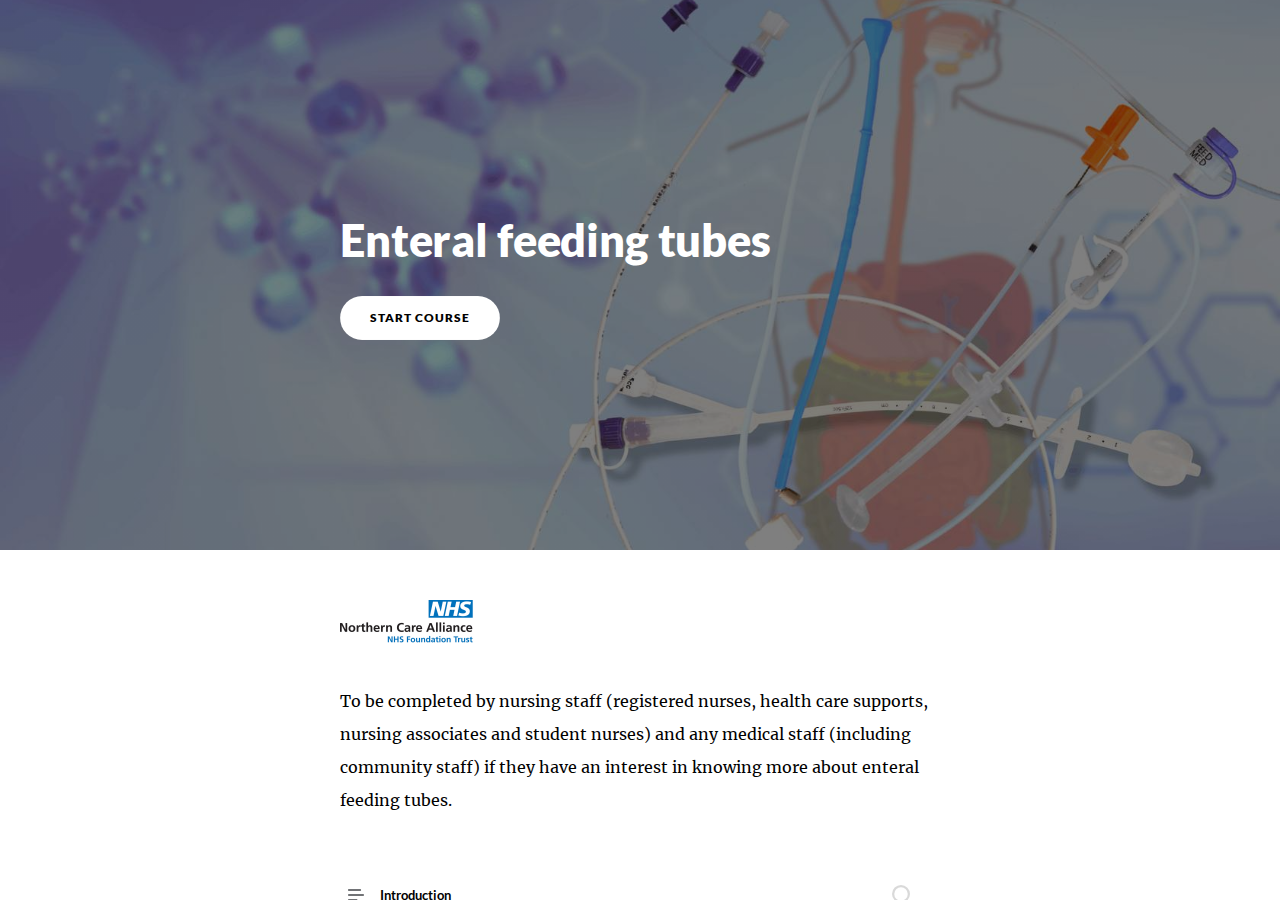
<file: scormcontent/index.html>
<!DOCTYPE html>
<html lang="en" class="">
  <head>
    <meta http-equiv="X-UA-Compatible" content="IE=edge,chrome=1">
    <meta name="viewport" content="width=device-width, initial-scale=1">
    <meta charset="utf-8">

    <title>Enteral feeding tubes</title>

    <link type="text/css" rel="stylesheet" href="lib/icomoon.css">
    <script type="text/javascript" src="lib/player-0.0.11.min.js"></script>
    <script type="text/javascript" src="lib/lzwcompress.js"></script>

    <!-- Resize Hack -->
    <script type="text/javascript">
      window.resizeTo(screen.width, screen.height);
    </script>
    
    <!--[if lt IE 9]>
    <script src="//html5shiv.googlecode.com/svn/trunk/html5.js"></script>
    <![endif]-->

    <script id="__ENTRY__" type="application/json">
      {".js":["rise/5fb36339.js"]}
    </script>

    <script id="__REMOTE_ENTRIES__" type="application/json">
      {"mondrian":{".js":["mondrian/entry.js"]}}
    </script>

    <script>
      (function() {
        const jsonp = {}

        function loadModule(manifest) {
          const p = []

          if (manifest['.css'] != null) {
            for (var idx = 0; idx < manifest['.css'].length; idx++) {
              p.push(new Promise((resolve, reject) => {
                var link = document.createElement('link')
                link.onload = resolve
                link.onerror = reject
                link.rel = 'stylesheet'
                link.href = 'lib/' + manifest['.css'][idx]
                document.body.appendChild(link)
              }))
            }
          }

          if (manifest['.js'] != null) {
            for (var idx = 0; idx < manifest['.js'].length; idx++) {
              p.push(new Promise((resolve, reject) => {
                var script = document.createElement('script')
                script.onload = resolve
                script.onerror = reject
                script.src = 'lib/' + manifest['.js'][idx]
                document.body.appendChild(script)
              }))
            }
          }

          return Promise.all(p)
        }

        function deserialize(str) {
          const buffer = Uint8Array.from(atob(str), c => c.charCodeAt(0))
          const json = new TextDecoder().decode(buffer)
          const result = JSON.parse(json)
          return result
        }

        function __loadEntry() {
          return loadModule(JSON.parse(document.getElementById('__ENTRY__').textContent))
        }

        function __loadRemoteEntry(name) {
          const manifest = JSON.parse(document.getElementById('__REMOTE_ENTRIES__').textContent)
          if (manifest[name] == null) throw new Error(`Missing manifest for remote entry "${name}".`)
          return loadModule(manifest[name])
        }
        
        async function __loadJsonp(id, path) {
          try {
            return await new Promise((resolve, reject) => {
              try {
                jsonp[id] = resolve
                const script = document.createElement('script')
                script.onerror = reject
                script.src = `./${path}`
                document.head.appendChild(script)
              } catch (err) {
                reject(err)
              }
            })
          } finally {
            delete jsonp[id]
          }
        }

        function __resolveJsonp(id, data) {
          const resolve = jsonp[id]
          if (typeof resolve !== 'function') {
            throw new Error(`Could not load JSONP "${id}"`)
          }
          resolve(data)
        }

        async function __fetchCourse(name) {
          name = name == null ? window.i18n.default : name
          if (!window.i18n.available.includes(name)) {
            console.warn(`Could not load locale "${name}"`)
            name = window.i18n.available[0]
          }
          const encoded = await __loadJsonp(`course:${name}`, `locales/${name}.js`)
          const courseData = deserialize(encoded)
          return courseData
        }

        window.__loadEntry = __loadEntry
        window.__loadRemoteEntry = __loadRemoteEntry
        window.__loadJsonp = __loadJsonp
        window.__resolveJsonp = __resolveJsonp
        window.__fetchCourse = __fetchCourse
      })()
    </script>
  </head>
  <body>
    <div id="app"></div>
    <script>
  (function(root) {
    window.i18n = {"available":["und"],"default":"und"};
    window.partnerContent = [];

    var quizId = "-vk8diAaHQw1lq8Pche9AUD4ayJHzVeY";
    var storylineId = null;
    var completionPercentage = 100;
    var reporting = 'passed-incomplete';

    var LMSProxySelections = [
      'CommitData',
      'ConcedeControl', // Gives control back to the LMS
      'CreateResponseIdentifier', // Create question response
      'Finish',
      'GetDataChunk',  // Retrieve stringified object with lesson progress
      'GetStatus', // Get Current Status
      'MatchingResponse', // Interaction - Question Type
      'RecordFillInInteraction', // Interaction - Question Type
      'RecordMatchingInteraction', // Interaction - Question Type
      'RecordMultipleChoiceInteraction', // Interaction - Question Type
      'ResetStatus', // Reset the Status
      'SetBookmark',   // Set identifier for bookmark
      'SetDataChunk',  // Set a stringified object with lesson progress
      'SetFailed', // Tell LMS user Failed course
      'SetPassed', // Tell LMS user Passed the course
      'SetReachedEnd', // Tell LMS user completed course
      'SetScore', // Report Users Score to the LMS (for Pass and fail)
      'WriteToDebug',
    ];

    function HookCommit() {
  LMSProxyFuncs.WriteToDebug('Commit strategy detected a reason to commit! Forcing a commit to the LMS.');
  LMSProxyFuncs.CommitData();
}

const ProxyHooks = {

  'SetFailed': HookCommit,
  'SetPassed': HookCommit,
  'SetReachedEnd': HookCommit,
  'SetScore': HookCommit,

  'RecordMultipleChoiceInteraction': HookCommit,
  'RecordMatchingInteraction': HookCommit,
  'RecordFillInInteraction': HookCommit,
  'MatchingResponse': HookCommit,
};

function hookProxy(funcName) {
  if(ProxyHooks[funcName]) {
    return ProxyHooks[funcName]();
  }

  return;
}

var LMSProxyFuncs = pick(LMSProxySelections, window.parent, Function.prototype);

function noAPIFunction (funcName) {
  return function () {
    console.log('Warning: Course was unable to find the LMS API for ' + funcName + '. Course may have been launched from scormcontent/index.html, or the course package is not within an LMS. Saving of student data will not occur.');
  }
}

var initProxy = function() {
  return Object.keys(LMSProxyFuncs).reduce(function(newProxy, funcName) {
    if (LMSProxyFuncs[funcName].toString().length < 35) {
      noAPIFunction(funcName)();

      if (funcName === 'cmi5') {
        newProxy['cmi5'] = {
          getMasteryScore: noAPIFunction('cmi5.getMasteryScore')
        }
      } else {
        newProxy[funcName] = noAPIFunction(funcName);
      }
      
      return newProxy;
    }

    if (arrayHas(funcName, ['CreateResponseIdentifier', 'MatchingResponse', 'cmi5'])) {
      newProxy[funcName] = LMSProxyFuncs[funcName];
      return newProxy;
    }

    newProxy[funcName] = function () {
      var args = ([]).slice.call(arguments);
      var result = LMSProxyFuncs[funcName].apply(null, args);

      hookProxy(funcName);

      return result;
    }
    return newProxy;
  }, {})
}


    var LMSProxy = initProxy();

    var cache = getLMSData();

    function debounce(fn, delay) {
  var timer = null;

  return function () {
    var context = this, args = arguments;
    clearTimeout(timer);
    timer = setTimeout(function () {
      fn.apply(context, args);
    }, delay);
  };
}

function compress(data) {
  try {
    return JSON.stringify({
      v: 2,
      d: lzwCompress.pack(JSON.stringify(data)),
      cpv: "2mnMQOVN"
    });
  } catch(e) {
    return '';
  }
}

function decompress(stringData) {
  try {
    const data = JSON.parse(stringData);

    return data.d
      ? JSON.parse(lzwCompress.unpack(data.d))
      : data;
  } catch(e) {
    return {};
  }
}

function assign(target) {
  if (target === undefined || target === null) {
    throw new TypeError('assign: Cannot convert undefined or null to object');
  }

  var output = Object(target);

  for (var index = 1; index < arguments.length; index++) {
    var source = arguments[index];
    if (source !== undefined && source !== null) {
      for (var nextKey in source) {
        if (source.hasOwnProperty(nextKey)) {
          output[nextKey] = source[nextKey];
        }
      }
    }
  }
  return output;
}

function identity(value) {
  return value;
}

function bookmark(id) {
  var url = 'index.html#/lessons/' + id;

  LMSProxy.SetBookmark(url, '');
}

function completeOut(passed, reportParam) {
  var reportType = reportParam || reporting;

  if(passed) {
    switch(reportType) {
      case 'completed-incomplete':
      case 'completed-failed':
        LMSProxy.ResetStatus();
        LMSProxy.SetReachedEnd();
        break;

      case 'passed-incomplete':
      case 'passed-failed':
        LMSProxy.SetPassed();
        LMSProxy.SetReachedEnd();
        break;
    }
  } else {
    switch(reportType) {
      case 'passed-failed':
      case 'completed-failed':
        if(!isPassed()) {
          LMSProxy.SetFailed();
        }
        break;
    }
  }
}

var setDataChunk = debounce(function(data) {
  LMSProxy.SetDataChunk(data);
}, 1000);

function concatLMSData(data) {
  assign(cache, data);
  setDataChunk(compress(cache));
}

function exit() {
  LMSProxy.ConcedeControl();
}

function finish(totalProgress) {
  if (
    quizId === null &&
    storylineId === null &&
    completionPercentage != undefined &&
    totalProgress >= completionPercentage
  ) {
    completeOut(true);
  }
}

function finishQuiz(passed, score, id) {
  if (id == quizId) {
    reportScore(score);
    completeOut(passed);
  }
}

function finishStoryline(id, passed, isQuiz, score) {
  if (id == storylineId) {
    if (isQuiz) {
      reportScore(score);
      completeOut(passed, 'passed-failed');
    } else {
      completeOut(passed);
    }
  }
}

function stripHtml(title) {
  return title.replace(/<(?:.|\n)*?>/gm, '');
}

function shorten(title) {
  return title.charAt(0);
}

function buildResponseIdentifier(response) {
  var title = stripHtml(response.title);
  return LMSProxy.CreateResponseIdentifier(shorten(title), title);
}

function buildMatchingResponse(response) {
  var sourceTitle = stripHtml(response.source.title);
  var targetTitle = stripHtml(response.target.title);

  var source =
    LMSProxy.CreateResponseIdentifier(shorten(sourceTitle), sourceTitle);
  var target =
    LMSProxy.CreateResponseIdentifier(shorten(targetTitle), targetTitle);

  return new LMSProxy.MatchingResponse(source, target);
}

function cleanTitle(title, maxSize) {
  return title.substr(0, maxSize || 20).replace(/\s/g, '_');
}

function titleToId(quiz, question, attempts) {
  return cleanTitle(quiz, 20) + '_' + cleanTitle(question, 230) + '_' + attempts.toString().substr(0,3);
}

function normalizeResult(correct) {
  return correct
    ? window.parent.INTERACTION_RESULT_CORRECT
    : window.parent.INTERACTION_RESULT_WRONG;
}

function reportAnswer(data) {
  var recorder = Function.prototype;
  var response;
  var correctResponses;

  var isCorrect = normalizeResult(data.isCorrect);
  var latency = data.latency;
  var title = data.questionTitle;
  var weighting = 1;
  var strId = titleToId(data.quizTitle, title, data.retryAttempts);

  switch (data.type) {
    case 'MULTIPLE_CHOICE':
    case 'MULTIPLE_RESPONSE':
      response = data.response.map(buildResponseIdentifier);
      correctResponses = data.correctResponse.map(buildResponseIdentifier);
      recorder = LMSProxy.RecordMultipleChoiceInteraction;
      break;

    case 'FILL_IN_THE_BLANK':
      response = data.response;
      correctResponses = data.correctResponse;
      recorder = LMSProxy.RecordFillInInteraction;
      break;

    case 'MATCHING':
      response = data.response.map(buildMatchingResponse);
      correctResponses = data.correctResponse.map(buildMatchingResponse);
      recorder = LMSProxy.RecordMatchingInteraction;
      break;
  }

  recorder(
    strId,
    response,
    isCorrect,
    correctResponses,
    title,
    weighting,
    latency,
    0
  );
}

function getLMSData() {
  var data = null;

  if(!cache) {
    data = LMSProxy.GetDataChunk();

    var result = data
      ? decompress(data)
      : {};

    return result;
  }

  return assign({}, cache);
}

function getProgress(initialProgress) {
  var decodeCourseProgress =
    root.Rise.decodeCourseProgress;

  var progress = assign({}, {
    progress: { lessons: {} }
  }, getLMSData()).progress;

  if(initialProgress) {
    return decodeCourseProgress(initialProgress, progress);
  }

  return progress;
}

function isExport() {
  return true;
}

function isPassed() {
  return LMSProxy.GetStatus() === window.parent.LESSON_STATUS_PASSED;
}

function pick(keys, obj, def) {
  return keys.reduce(function(memo, key) {
    if(obj[key] === undefined) {
      if(def !== undefined) {
        memo[key] = def;
      }
    } else {
      memo[key] = obj[key];
    }

    return memo;
  }, {});
}

function reportScore(score) {
  var highScore = Math.max(getLMSData().score || 0, score);
  concatLMSData({ score: highScore });

  LMSProxy.SetScore(highScore, 100, 0);
}

function resolvePath(path) {
  return ('assets/').concat(path);
}

function resolveFontPath(font) {
  return ('lib/fonts/').concat(font.key.split('/').reverse()[0]);
}

function setLessonProgress(lessonProgress) {
  var encodeLessonProgress =
    root.Rise.encodeLessonProgress;

  var currentProgress = getProgress();

  var lessons = assign(
    {},
    currentProgress.lessons,
    encodeLessonProgress(lessonProgress)
  );

  var progress = assign({}, currentProgress, { lessons: lessons });

  concatLMSData({ progress: progress });
}

function setCourseProgress(courseProgress) {
  var encodeCourseProgress =
    root.Rise.encodeCourseProgress;

  var currentProgress = getProgress();

  var progress = assign(
    {},
    currentProgress,
    encodeCourseProgress(courseProgress)
  );

  concatLMSData({ progress: progress });
}

function getMasteryScore(payload) {
  return payload.passingScore;
}

function arrayHas(val, arr) {
  return !!(~(arr.indexOf(val)))
}

function fetchAvailableLocales() {
  return window.i18n
}

root.Rise = {
  completeLessons: identity,
  decodeCourseProgress: identity,
  encodeCourseProgress: identity,
  encodeLessonProgress: identity
};

root.Runtime = {
  bookmark: bookmark,
  exit: exit,
  fetch: window.__fetchCourse,
  fetchAvailableLocales: fetchAvailableLocales,
  finish: finish,
  finishQuiz: finishQuiz,
  finishStoryline: finishStoryline,
  getMasteryScore: getMasteryScore,
  getProgress: getProgress,
  isExport: isExport,
  reportAnswer: reportAnswer,
  resolveFontPath: resolveFontPath,
  resolvePath: resolvePath,
  setCourseProgress: setCourseProgress,
  setLessonProgress: setLessonProgress
};

  }(window));
</script>

    
    <script>__loadEntry()</script>
    
  </body>
</html>
</file>
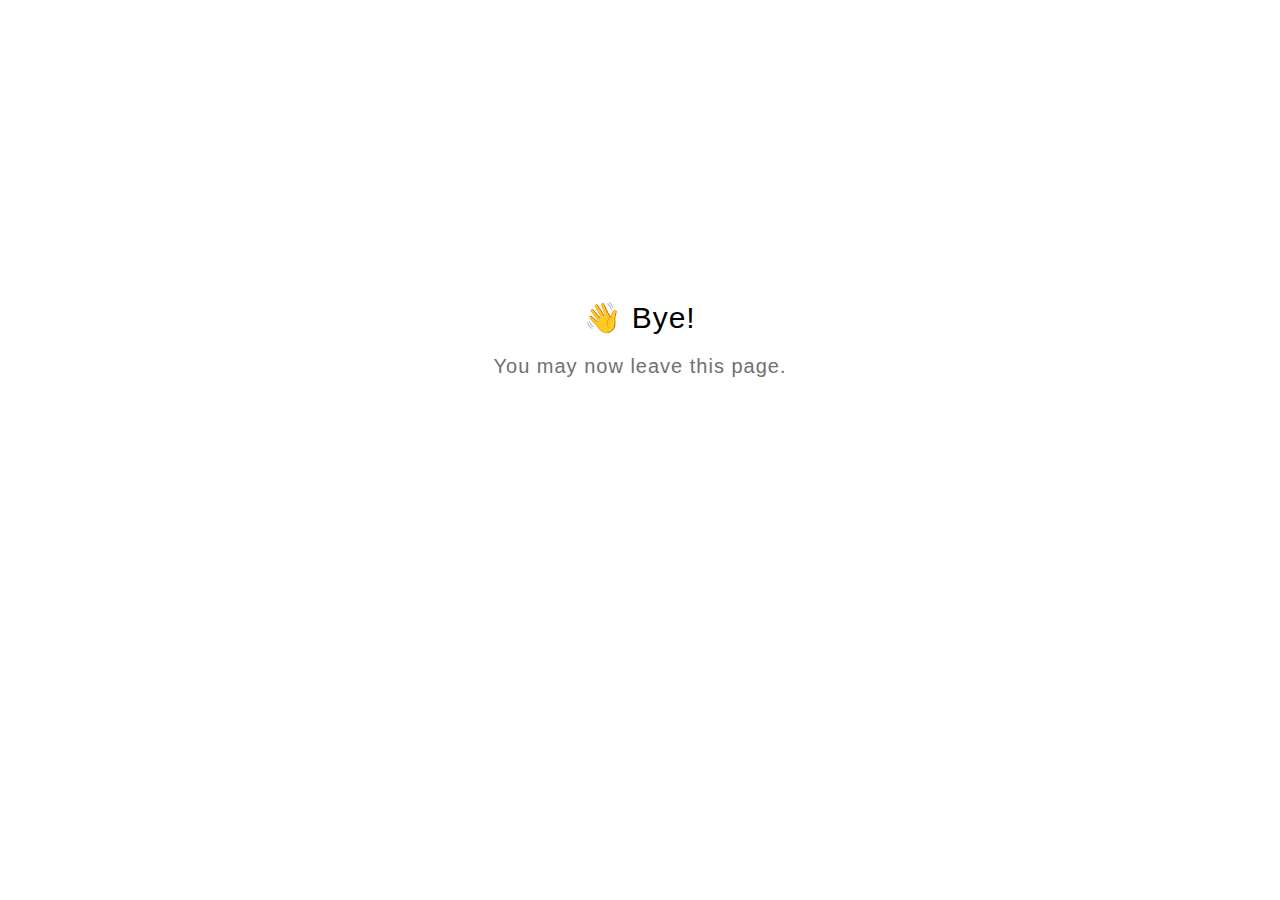
<file: scormdriver/goodbye.html>
<!DOCTYPE html>
<html lang="en">
  <head>
    <title>Goodbye</title>
    <meta charset="utf-8" lang="en">
    <style>
      html {
        font-size: 20px;
        font-family: 'lato', sans-serif;
        font-weight: lighter;
        letter-spacing: 0.05rem;
      }

      .goodbye-container {
        text-align: center;
        margin-top: 15rem;
      }

      .bye-message {
        font-size: 1.5rem;
      }

      .exit-text {
        color: #707070;
        margin-top: 1rem;
      }
    </style>
  </head>
  <body>
    <div class="goodbye-container">
      <div class="bye-message">👋 Bye!</div>
      <div class="exit-text">You may now leave this page.</div>
    </div>
  </body>
</html>
</file>
<file: scormcontent/lib/icomoon.css>
@font-face {
	font-family: 'icomoon';
	src:  url('fonts/icomoon.ttf') format('truetype'),
				url('fonts/icomoon.woff') format('woff');
	font-weight: normal;
	font-style: normal;
}

[class^="icon-"], [class*=" icon-"] {
	/* use !important to prevent issues with browser extensions that change fonts */
	font-family: 'icomoon' !important;
	speak: none;
	font-style: normal;
	font-weight: normal;
	font-variant: normal;
	text-transform: none;
	line-height: 1;

	/* Better Font Rendering =========== */
	-webkit-font-smoothing: antialiased;
	-moz-osx-font-smoothing: grayscale;
}

.icon-edit-author-name:before {
	content: "\e976";
}
.icon-lock:before {
	content: "\e977";
}
.icon-checkmark-valid:before {
	content: "\e95d";
}
.icon-close-media-panel:before {
	content: "\e95e";
}
.icon-trash4:before {
	content: "\e95f";
}
.icon-x-invalid-url:before {
	content: "\e960";
}
.icon-attach2:before {
	content: "\e961";
}
.icon-bold:before {
	content: "\e962";
}
.icon-fontcolor:before {
	content: "\e963";
}
.icon-fontsize:before {
	content: "\e964";
}
.icon-italic:before {
	content: "\e965";
}
.icon-link:before {
	content: "\e966";
}
.icon-orderedlist:before {
	content: "\e967";
}
.icon-quote:before {
	content: "\e968";
}
.icon-unorderedlist:before {
	content: "\e969";
}
.icon-feedback:before {
	content: "\e910";
}
.icon-review:before {
	content: "\e911";
}
.icon-customizable:before {
	content: "\e908";
}
.icon-design:before {
	content: "\e909";
}
.icon-interactions:before {
	content: "\e90a";
}
.icon-questions:before {
	content: "\e90b";
}
.icon-scenarios2:before {
	content: "\e90c";
}
.icon-slides:before {
	content: "\e90d";
}
.icon-desktop:before {
	content: "\e902";
}
.icon-expressions:before {
	content: "\e903";
}
.icon-poses:before {
	content: "\e904";
}
.icon-retina:before {
	content: "\e905";
}
.icon-scenarios:before {
	content: "\e906";
}
.icon-transparency:before {
	content: "\e907";
}
.icon-Master-01:before {
	content: "\e934";
}
.icon-Master-02:before {
	content: "\e93a";
}
.icon-Master-03:before {
	content: "\e939";
}
.icon-Master-04:before {
	content: "\e936";
}
.icon-Master-05:before {
	content: "\e93b";
}
.icon-Master-06:before {
	content: "\e935";
}
.icon-Master-07:before {
	content: "\e937";
}
.icon-Master-08:before {
	content: "\e938";
}
.icon-Master-09:before {
	content: "\e922";
}
.icon-Master-10:before {
	content: "\e926";
}
.icon-Master-11:before {
	content: "\e924";
}
.icon-Master-12:before {
	content: "\e928";
}
.icon-Master-13:before {
	content: "\e923";
}
.icon-Master-14:before {
	content: "\e925";
}
.icon-Master-15:before {
	content: "\e929";
}
.icon-Master-16:before {
	content: "\e927";
}
.icon-Master-17:before {
	content: "\e92b";
}
.icon-Master-18:before {
	content: "\e92c";
}
.icon-Master-19:before {
	content: "\e92d";
}
.icon-Master-20:before {
	content: "\e92e";
}
.icon-Master-21:before {
	content: "\e92f";
}
.icon-Master-22:before {
	content: "\e930";
}
.icon-Master-23:before {
	content: "\e931";
}
.icon-Master-24:before {
	content: "\e932";
}
.icon-Master-25:before {
	content: "\e933";
}
.icon-Master-26:before {
	content: "\e92a";
}
.icon-check-circle:before {
	content: "\e803";
}
.icon-trash:before {
	content: "\e804";
}
.icon-rotation:before {
	content: "\e91a";
}
.icon-vector:before {
	content: "\e91b";
}
.icon-mute:before {
	content: "\e90e";
}
.icon-volume:before {
	content: "\e90f";
}
.icon-logo:before {
	content: "\e805";
}
.icon-share:before {
	content: "\e801";
}
.icon-sorting:before {
	content: "\e91c";
}
.icon-more:before {
	content: "\e91d";
}
.icon-copy:before {
	content: "\e951";
}
.icon-clock:before {
	content: "\e915";
}
.icon-quotes-left:before {
	content: "\e918";
}
.icon-list-numbered:before {
	content: "\e916";
}
.icon-list2:before {
	content: "\e917";
}
.icon-plus:before {
	content: "\e60a";
}
.icon-info:before {
	content: "\e974";
}
.icon-cross:before {
	content: "\e913";
}
.icon-checkmark:before {
	content: "\e975";
}
.icon-arrow-up2:before {
	content: "\e959";
}
.icon-arrow-down2:before {
	content: "\e95a";
}
.icon-sort-alpha-asc:before {
	content: "\e912";
}
.icon-rtf:before {
	content: "\e94b";
}
.icon-doc:before {
	content: "\e94a";
}
.icon-pdf:before {
	content: "\e94c";
}
.icon-ppt:before {
	content: "\e94d";
}
.icon-file:before {
	content: "\e94e";
}
.icon-xls:before {
	content: "\e94f";
}
.icon-zip:before {
	content: "\e950";
}
.icon-file-alt:before {
	content: "\e944";
}
.icon-doc-alt:before {
	content: "\e943";
}
.icon-pdf-alt:before {
	content: "\e945";
}
.icon-ppt-alt:before {
	content: "\e946";
}
.icon-rtf-alt:before {
	content: "\e947";
}
.icon-xls-alt:before {
	content: "\e948";
}
.icon-zip-alt:before {
	content: "\e949";
}
.icon-attach:before {
	content: "\e942";
}
.icon-reload:before {
	content: "\e941";
}
.icon-trash2:before {
	content: "\e60d";
}
.icon-arrow-left:before {
	content: "\e608";
}
.icon-arrow-right:before {
	content: "\e609";
}
.icon-check-alt:before {
	content: "\e606";
}
.icon-password-view:before {
	content: "\e972";
}
.icon-password-hide:before {
	content: "\e973";
}
.icon-view-grid:before {
	content: "\e96c";
}
.icon-grid-view:before {
	content: "\e96c";
}
.icon-view-list:before {
	content: "\e96d";
}
.icon-list-view:before {
	content: "\e96d";
}
.icon-blocks:before {
	content: "\e95b";
}
.icon-list3:before {
	content: "\e95c";
}
.icon-export:before {
	content: "\e958";
}
.icon-screencast:before {
	content: "\e957";
}
.icon-cursor:before {
	content: "\e956";
}
.icon-documents:before {
	content: "\e952";
}
.icon-duplicate:before {
	content: "\e952";
}
.icon-trash3:before {
	content: "\e953";
}
.icon-Article:before {
	content: "\e93c";
}
.icon-Interaction:before {
	content: "\e93d";
}
.icon-Quiz:before {
	content: "\e93e";
}
.icon-Video:before {
	content: "\e93f";
}
.icon-trashcan:before {
	content: "\e921";
}
.icon-marker_style:before {
	content: "\e920";
}
.icon-photo:before {
	content: "\e91f";
}
.icon-microphone:before {
	content: "\e91e";
}
.icon-plus2:before {
	content: "\e800";
}
.icon-processing:before {
	content: "\e607";
}
.icon-menu:before {
	content: "\e602";
}
.icon-headset:before {
	content: "\e603";
}
.icon-list:before {
	content: "\e604";
}
.icon-video:before {
	content: "\e605";
}
.icon-mail:before {
	content: "\e954";
}
.icon-remove:before {
	content: "\e955";
}
.icon-up-level-2:before {
	content: "\e96e";
}
.icon-up-level-list-2:before {
	content: "\e96f";
}
.icon-plus-circle:before {
	content: "\e802";
}
.icon-up-level:before {
	content: "\e970";
}
.icon-up-level-list:before {
	content: "\e971";
}
.icon-eye:before {
	content: "\e96b";
}
.icon-tick:before {
	content: "\e900";
}
.icon-check:before {
	content: "\e901";
}
.icon-link-alt:before {
	content: "\e919";
}
.icon-chevron-down:before {
	content: "\e60b";
}
.icon-chevron-up:before {
	content: "\e60c";
}
.icon-chevron-left:before {
	content: "\e600";
}
.icon-chevron:before {
	content: "\e601";
}
.icon-chevron-right:before {
	content: "\e601";
}
.icon-close-small:before {
	content: "\e940";
}
.icon-pie-chart:before {
	content: "\e914";
}
.icon-alert:before {
	content: "\e96a";
}
</file>
